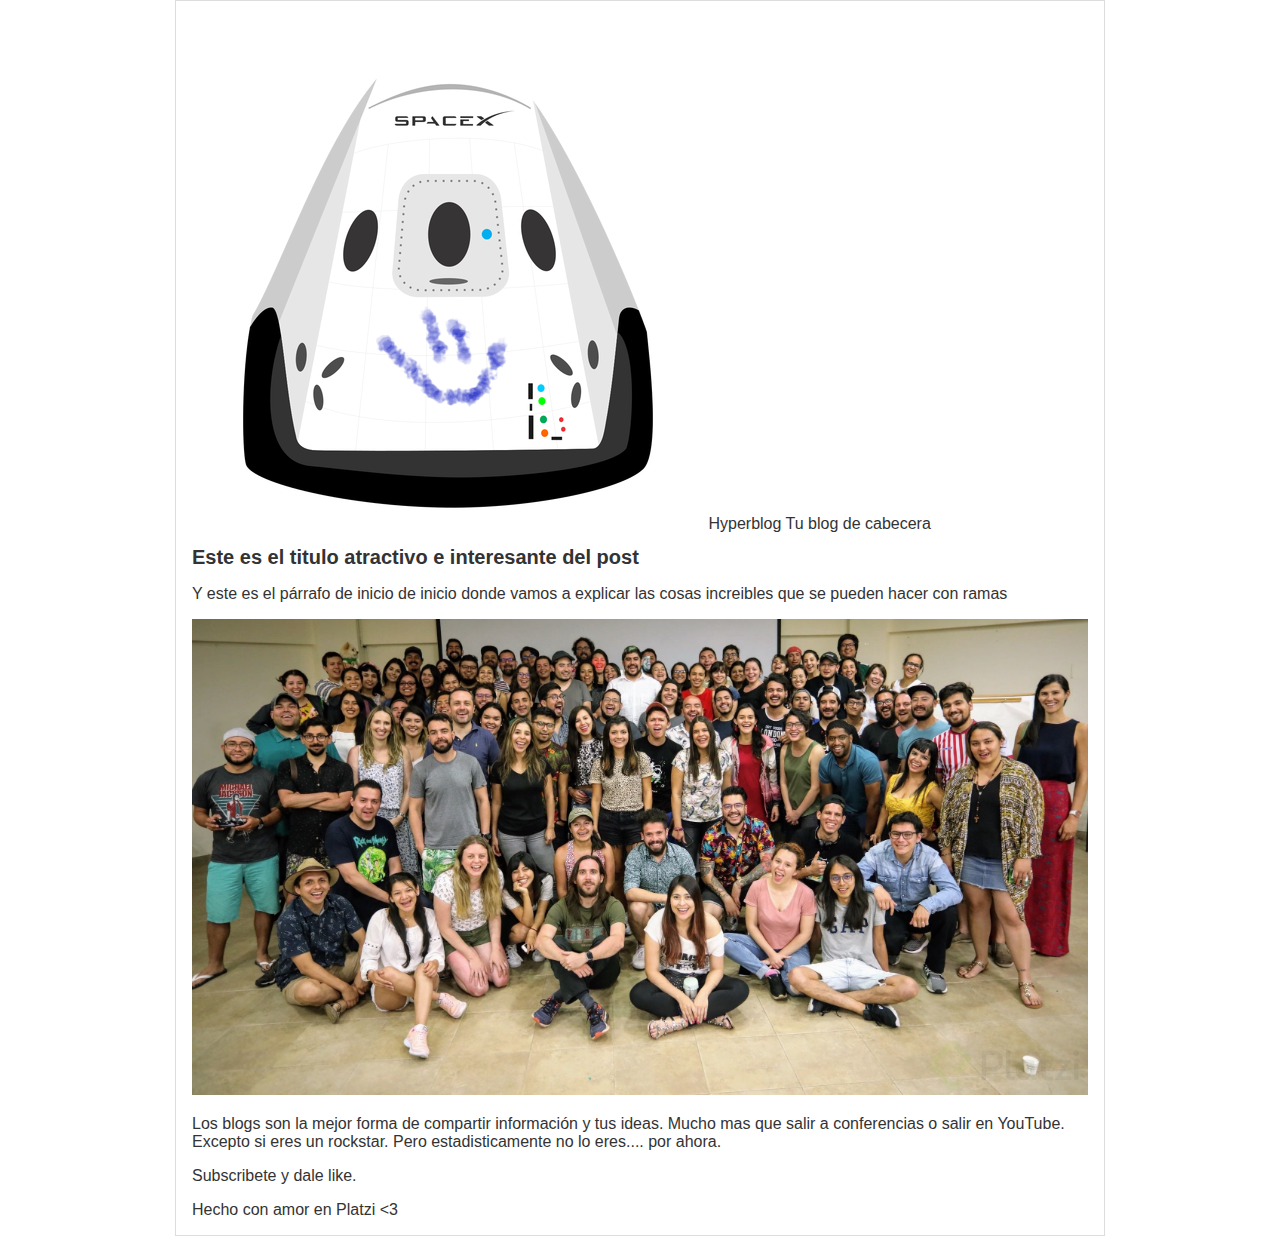
<file: index.html>
<!DOCTYPE html>
<html lang="es">
    <head>
	<meta charset="UTF-8">
        <title>Hyperblog 3.0 es un blog del futuro</title>
        <link rel="stylesheet" href="css/estilos.css" />
    </head>
    <body>
        <div id="container">
            <div id="cabecera">
                <img id="logo" src="imagenes/dragon.png"/>
                Hyperblog
                <span id="tagline">Tu blog de cabecera</span>
          </div>
            <div id="post">
                <h1>Este es el titulo atractivo e interesante del post</h1>
                <p>Y este es el p&aacute;rrafo de inicio de inicio donde vamos a explicar las cosas increibles que se pueden hacer con ramas</p>
                <p><img src="imagenes/equipo.jpg" width="100%"/></p>
                <p>Los blogs son la mejor forma de compartir informaci&oacute;n y tus ideas. Mucho mas que salir a conferencias o salir en YouTube. Excepto si eres un rockstar. Pero estadisticamente no lo eres.... por ahora.</p>
                <p>Subscribete y dale like.</p>
            </div>
	    <div id="footer">
		    Hecho con amor en Platzi &lt;3
	    </div>
        </div>
    </body>
</html>
</file>
<file: css/estilos.css>
body
{
    color: #333;
    text-align: left;
    font-family: "Arial";
    font-size: 16px;
    margin: 0;
    padding: 0;
}

#container
{
    width: 70%;
    padding: 1em;
    text-align: left;
    border: 1px solid #DDD;
    margin: 0 auto;
}

#container h1
{
    font-size: 20px;
}
</file>
